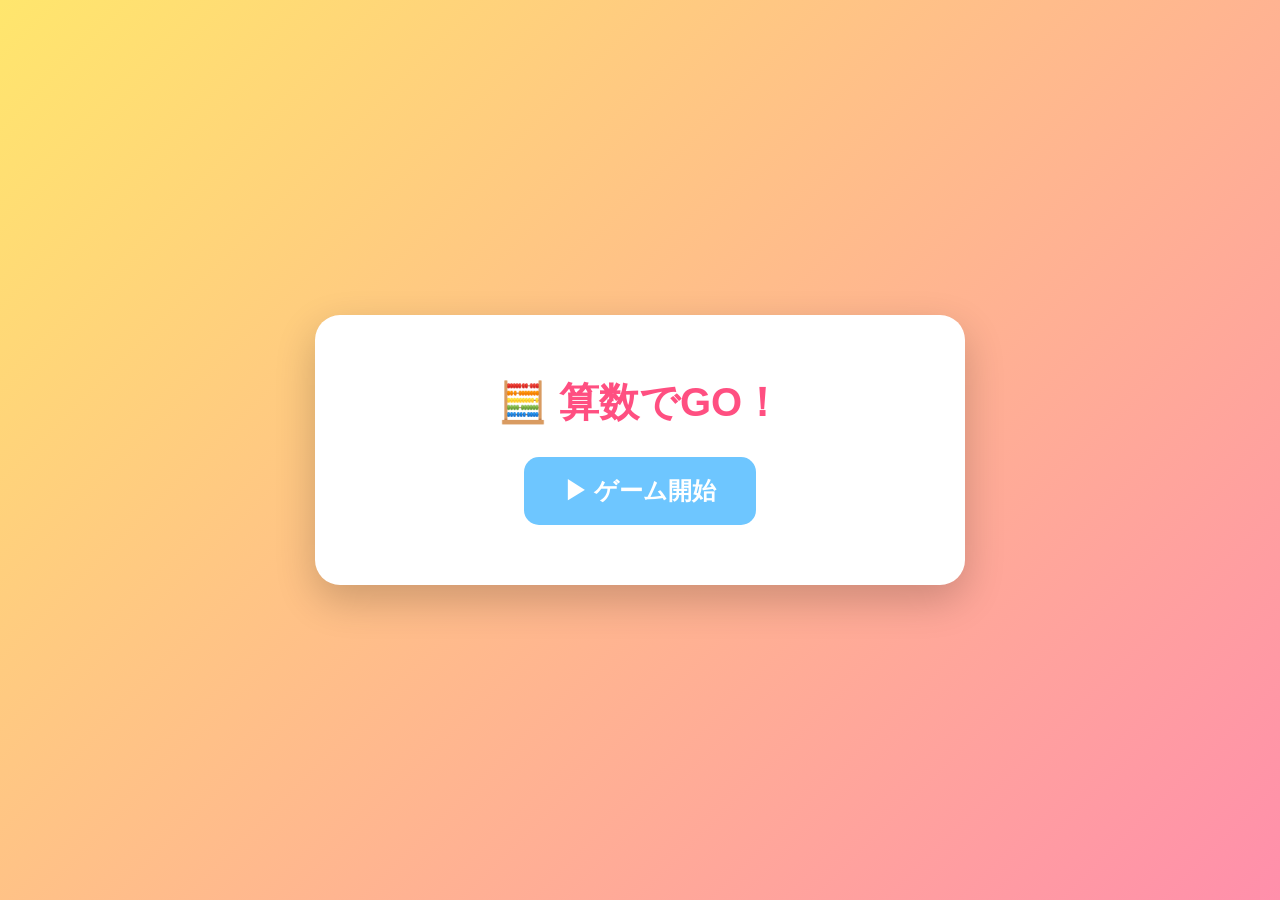
<file: index.html>
<!DOCTYPE html>
<html lang="ja">
<head>
    <meta charset="UTF-8">
    <meta name="viewport" content="width=device-width, initial-scale=1.0">

    <title>算数でGO！</title>

    <link rel="stylesheet" href="style.css">
</head>

<body>

    <main class="game">

        <!-- タイトル画面 -->
        <div id="title-screen">

            <h1>🧮 算数でGO！</h1>

            <button onclick="showDifficulty()" class="start-button">
                ▶ ゲーム開始
            </button>

        </div>


        <!-- 難易度選択画面 -->
        <div id="difficulty-screen" class="hidden">

            <h2>難易度を選んでね！</h2>

            <button onclick="selectDifficulty('easy')">
                🌱 かんたん
            </button>

            <button onclick="selectDifficulty('normal')">
                🔥 ふつう
            </button>

            <button onclick="selectDifficulty('hard')">
                💀 むずかしい
            </button>

        </div>


        <!-- スコア・コンボ・ライフ -->
        <div class="status hidden">

            <div>⭐ SCORE <span id="score">0</span></div>

            <div>🔥 COMBO <span id="combo">0</span></div>

            <div>❤️ <span id="life">3</span></div>

        </div>


        <!-- タイマー -->
        <div class="timer hidden">
            ⏱️ <span id="timer">30</span>
        </div>


        <!-- ゲーム画面 -->
        <div id="game-screen" class="hidden">

            <p id="message">
                正しい答えを選ぼう！
            </p>

            <div class="question-box">

                <div id="question">
                    12 × 7 = ?
                </div>

            </div>


            <div id="answers" class="answers">

                <button onclick="answerQuestion(0)">84</button>

                <button onclick="answerQuestion(1)">72</button>

                <button onclick="answerQuestion(2)">96</button>

                <button onclick="answerQuestion(3)">78</button>

            </div>

        </div>


        <!-- ゲームオーバー -->
        <div id="game-over" class="hidden">

            <h2>GAME OVER</h2>

            <p>🎉 おつかれさま！</p>

            <p>
                SCORE<br>
                <strong id="final-score">0</strong>
            </p>

            <p>
                BEST COMBO<br>
                <strong id="final-combo">0</strong>
            </p>

            <button onclick="backToDifficulty()" class="restart">
                🔄 もう一回！
            </button>

        </div>

    </main>


    <script src="script.js"></script>

</body>
</html>
</file>
<file: style.css>
* {
    box-sizing: border-box;
}

body {
    margin: 0;
    min-height: 100vh;

    display: flex;
    justify-content: center;
    align-items: center;

    font-family: sans-serif;

    background:
        linear-gradient(135deg, #ffe66d, #ff8fab);

    color: #333;
}

.game {
    width: 90%;
    max-width: 650px;

    background: white;

    padding: 30px;

    border-radius: 25px;

    box-shadow: 0 15px 40px rgba(0, 0, 0, 0.2);

    text-align: center;
}

h1 {
    font-size: 40px;
    margin-top: 0;

    color: #ff4f81;
}

.status {
    display: flex;
    justify-content: space-around;

    margin: 20px 0;

    font-size: 18px;
    font-weight: bold;
}

.timer {
    font-size: 28px;
    font-weight: bold;

    margin: 15px;
}

.question-box {
    background: #f5f5f5;

    padding: 30px;

    border-radius: 20px;

    margin: 20px 0;
}

#question {
    font-size: 48px;
    font-weight: bold;
}

.answers {
    display: grid;

    grid-template-columns: 1fr 1fr;

    gap: 15px;
}

.answers button {
    border: none;

    padding: 20px;

    font-size: 25px;
    font-weight: bold;

    border-radius: 15px;

    background: #6ec6ff;

    color: white;

    cursor: pointer;

    transition: 0.15s;
}

.answers button:hover {
    transform: translateY(-4px);

    filter: brightness(1.1);
}

.answers button:active {
    transform: scale(0.95);
}

#message {
    font-size: 20px;
    font-weight: bold;

    min-height: 30px;
}

.hidden {
    display: none;
}

#game-over h2 {
    font-size: 50px;
    color: #ff4f81;
}

#final-score,
#final-combo {
    font-size: 40px;
}

.restart {
    border: none;

    padding: 15px 35px;

    font-size: 20px;
    font-weight: bold;

    border-radius: 15px;

    background: #ff6b6b;

    color: white;

    cursor: pointer;
}

.restart:hover {
    transform: scale(1.05);
}

/* タイトル画面 */

#title-screen {
    text-align: center;
    padding: 30px 0;
}


/* ゲーム開始ボタン */

.start-button {
    border: none;
    padding: 18px 40px;
    font-size: 24px;
    font-weight: bold;
    border-radius: 15px;
    background: #6ec6ff;
    color: white;
    cursor: pointer;
    transition: 0.15s;
}

.start-button:hover {
    transform: translateY(-3px);
    filter: brightness(1.1);
}

.start-button:active {
    transform: scale(0.95);
}
</file>
